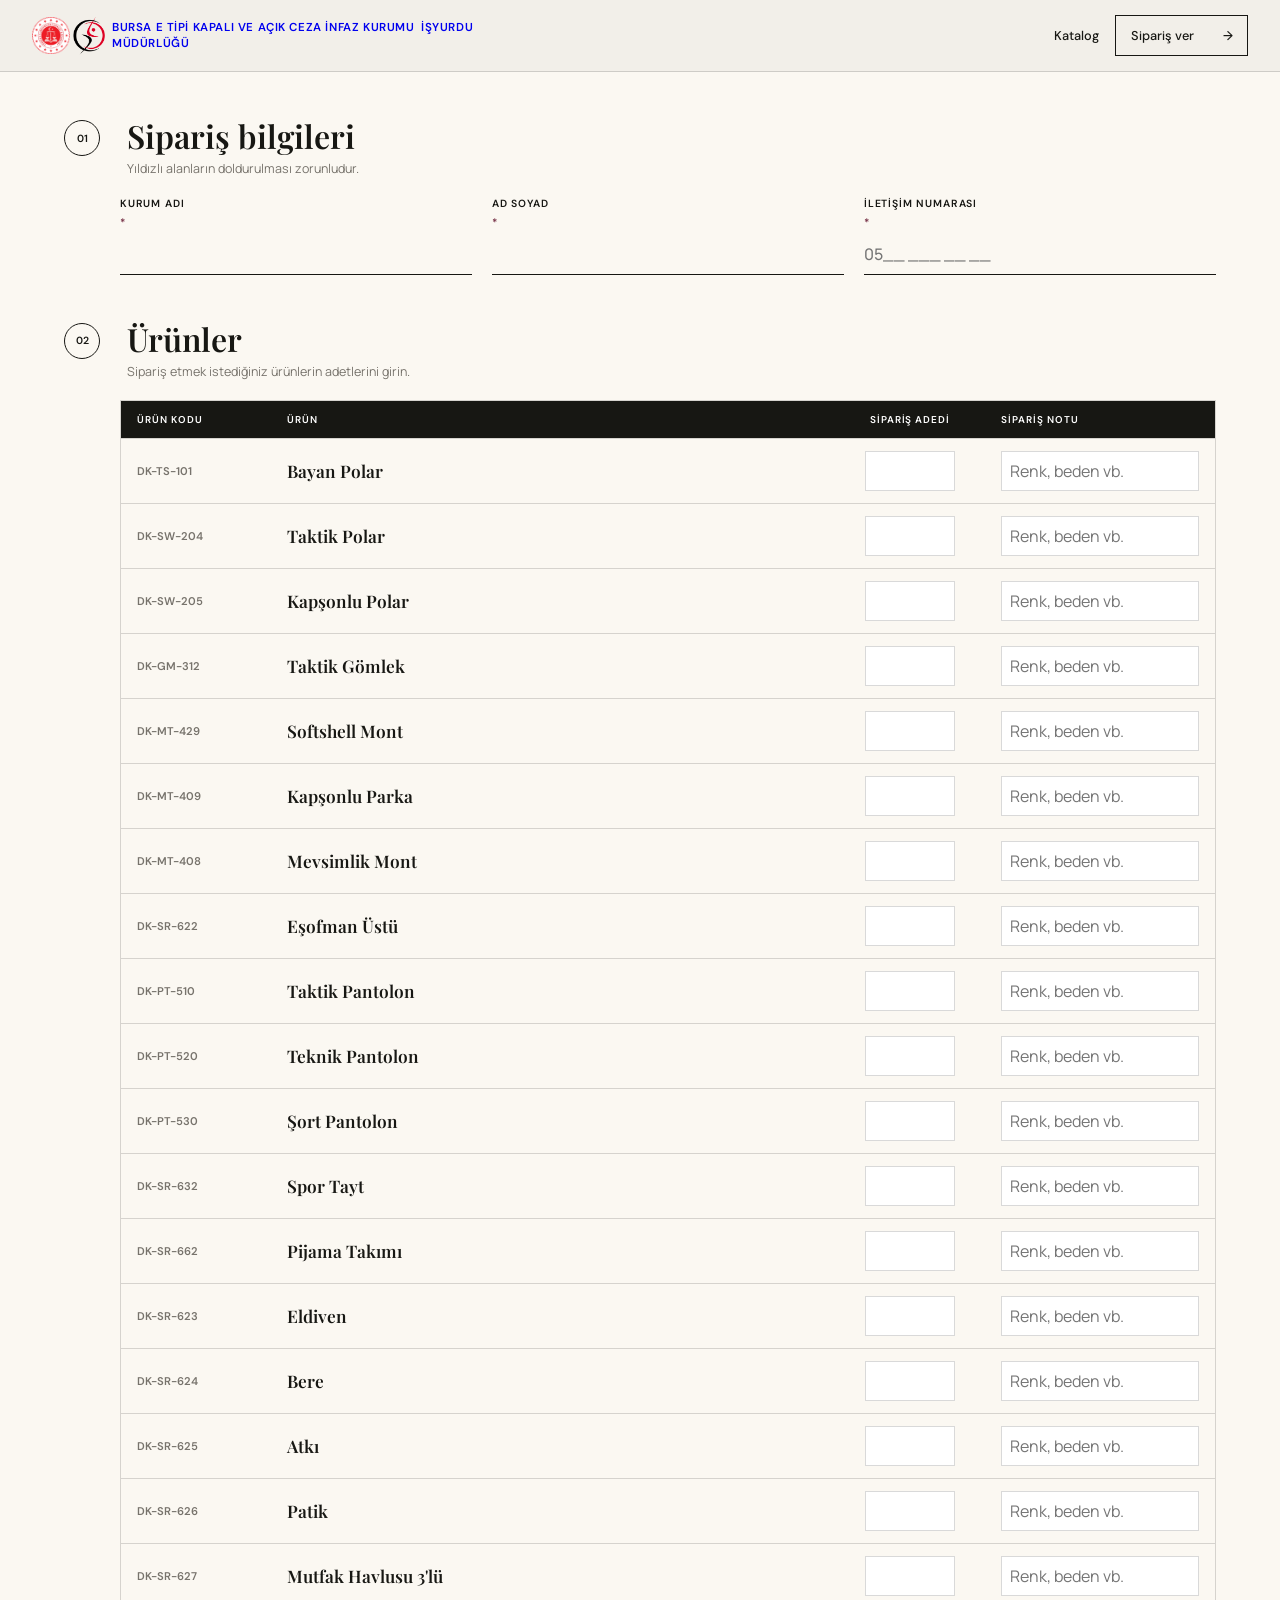
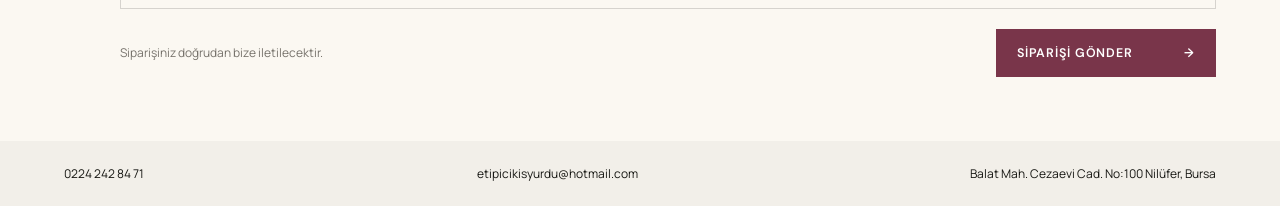
<file: order.html>
<!doctype html>
<html lang="tr">
<head>
  <meta charset="utf-8">
  <meta name="viewport" content="width=device-width, initial-scale=1">
  <meta name="description" content="Tekstil Atölyesi ürün sipariş formu.">
  <meta name="theme-color" content="#f2efe9">
  <title>Sipariş Ver | Tekstil Atölyesi</title>
  <link rel="preconnect" href="https://fonts.googleapis.com">
  <link rel="preconnect" href="https://fonts.gstatic.com" crossorigin>
  <link href="https://fonts.googleapis.com/css2?family=DM+Sans:wght@400;500;600;700&family=Manrope:wght@400;500;600&family=Playfair+Display:wght@600&display=swap" rel="stylesheet">
  <link rel="stylesheet" href="css/textile.css">
  <link rel="stylesheet" href="css/order.css">
</head>
<body>
  <header class="site-header">
    <a class="brand institution-brand" href="index.html" aria-label="Bursa E Tipi Kapalı ve Açık Ceza İnfaz Kurumu İşyurdu Müdürlüğü ana sayfa">
      <span class="brand-logos" aria-hidden="true"><img src="images/adalet.png" alt=""><img src="images/iydb.png" alt=""></span>
      <span class="institution-name">Bursa E Tipi Kapalı ve Açık Ceza İnfaz Kurumu <b>İşyurdu Müdürlüğü</b></span>
    </a>
    <nav aria-label="Ana menü">
      <a href="index.html">Katalog</a>
      <a class="header-cta" href="order.html" aria-current="page">Sipariş ver <span>→</span></a>
    </nav>
  </header>

  <main class="order-page">
    <form id="order-form" class="order-form">
      <section class="customer-section" aria-labelledby="customer-title">
        <div class="form-section-title">
          <span>01</span>
          <div><h2 id="customer-title">Sipariş bilgileri</h2><p>Yıldızlı alanların doldurulması zorunludur.</p></div>
        </div>
        <div class="customer-fields">
          <label>Kurum adı <b>*</b><input name="institution" type="text" required autocomplete="organization"></label>
          <label>Ad soyad <b>*</b><input name="fullName" type="text" required autocomplete="name"></label>
          <label>İletişim numarası <b>*</b><input name="phone" type="tel" required autocomplete="tel" inputmode="tel" placeholder="05__ ___ __ __"></label>
        </div>
      </section>

      <section class="products-section" aria-labelledby="products-title">
        <div class="form-section-title">
          <span>02</span>
          <div><h2 id="products-title">Ürünler</h2><p>Sipariş etmek istediğiniz ürünlerin adetlerini girin.</p></div>
        </div>
        <div class="order-table-wrap">
          <table class="order-table">
            <thead><tr><th>Ürün kodu</th><th>Ürün</th><th>Sipariş adedi</th><th>Sipariş notu</th></tr></thead>
            <tbody id="order-products"></tbody>
          </table>
        </div>
        <p class="form-error" id="form-error" role="alert" hidden></p>
        <p class="form-status" id="form-status" role="status" hidden></p>
        <div class="order-submit">
          <p>Siparişiniz doğrudan bize iletilecektir.</p>
          <button id="submit-order" type="submit">Siparişi gönder <span>→</span></button>
        </div>
      </section>
    </form>
  </main>

  <footer class="site-footer">
    <div><a href="tel:+902242428471">0224 242 84 71</a><a href="mailto:etipicikisyurdu@hotmail.com">etipicikisyurdu@hotmail.com</a><span>Balat Mah. Cezaevi Cad. No:100 Nilüfer, Bursa</span></div>
  </footer>
  <script src="js/products.js"></script>
  <script src="js/order.js"></script>
</body>
</html>
</file>
<file: css/textile.css>
:root{--paper:#f2efe9;--ink:#171713;--wine:#79354a;--olive:#82826d;--cream:#fbf8f2;--line:rgba(23,23,19,.16);--muted:#77736c;--serif:"Playfair Display",Georgia,serif;--sans:"DM Sans",Arial,sans-serif;--body:"Manrope",Arial,sans-serif}
*{box-sizing:border-box}html{scroll-behavior:smooth}body{margin:0;background:var(--paper);color:var(--ink);font:400 16px var(--body);overflow-x:hidden}body.dialog-open{overflow:hidden}button,input{font:inherit}button{color:inherit}.sr-only{position:absolute;width:1px;height:1px;padding:0;margin:-1px;overflow:hidden;clip:rect(0,0,0,0);white-space:nowrap;border:0}.skip-link{position:fixed;z-index:100;top:-4rem;left:1rem;background:#fff;padding:.8rem 1rem}.skip-link:focus{top:1rem}.site-header{height:88px;padding:0 5vw;display:flex;align-items:center;justify-content:space-between;border-bottom:1px solid var(--line);position:relative;z-index:5}.brand{font:500 .92rem var(--sans);letter-spacing:.15em;text-decoration:none;display:inline-flex;align-items:center;gap:12px}.brand b{font-weight:400;color:var(--wine)}.brand-mark{width:34px;height:34px;border:1px solid currentColor;border-radius:50%;display:flex;align-items:center;justify-content:center;gap:2px}.brand-mark i{display:block;width:3px;background:currentColor;border-radius:3px}.brand-mark i:nth-child(1){height:11px;transform:rotate(-12deg)}.brand-mark i:nth-child(2){height:20px}.brand-mark i:nth-child(3){height:13px;transform:rotate(12deg)}.site-header nav{display:flex;align-items:center;gap:2rem;font:500 .8rem var(--sans)}.site-header nav a{color:inherit;text-decoration:none}.header-cta{border:1px solid var(--ink);padding:.7rem .9rem;display:flex;gap:1.8rem}.header-cta:hover{background:var(--ink);color:#fff}
.eyebrow{margin:0 0 2rem;text-transform:uppercase;letter-spacing:.18em;font:600 .68rem var(--sans);display:flex;align-items:center;gap:10px}.eyebrow>span{display:block;width:28px;height:1px;background:currentColor}.catalog-hero{min-height:570px;padding:7rem 5vw 5rem;display:grid;grid-template-columns:1.3fr .7fr;gap:8vw;align-items:end;border-bottom:1px solid var(--line)}.catalog-hero h1{font:600 clamp(4rem,7.4vw,8.7rem)/.92 var(--serif);letter-spacing:-.055em;margin:0}.catalog-hero h1 em{font-weight:600;color:var(--wine)}.hero-side{padding-bottom:.7rem}.hero-side p{color:var(--muted);line-height:1.8;max-width:470px;margin:0 0 2.5rem}.hero-side a{display:flex;justify-content:space-between;max-width:300px;border-bottom:1px solid var(--ink);padding-bottom:.8rem;text-decoration:none;font:600 .78rem var(--sans);text-transform:uppercase;letter-spacing:.08em}
.group-showcase{padding:5rem 5vw 7rem}.section-kicker{display:flex;justify-content:space-between;text-transform:uppercase;letter-spacing:.12em;font:600 .66rem var(--sans);margin-bottom:1.3rem}.section-kicker p{margin:0}.section-kicker span{color:var(--muted)}.group-grid{display:grid;grid-template-columns:1fr 1fr;gap:1.3rem}.group-card{height:330px;border:0;padding:2rem;text-align:left;position:relative;cursor:pointer;overflow:hidden;display:grid;grid-template-columns:1fr auto;grid-template-rows:auto 1fr auto;background:#d7d0c4;transition:transform .35s}.group-card:hover{transform:translateY(-5px)}.group-card:before,.group-card:after{content:"";position:absolute;border-radius:50%;pointer-events:none}.group-card:before{width:270px;height:270px;right:-55px;top:-65px;border:55px solid rgba(255,255,255,.23)}.group-card:after{width:120px;height:120px;right:130px;bottom:-70px;background:rgba(255,255,255,.14)}.group-lower{background:var(--wine);color:#fff}.group-index{font:600 .66rem var(--sans);border:1px solid currentColor;border-radius:50%;width:31px;height:31px;display:grid;place-items:center}.group-arrow{font-size:1.4rem}.group-title{grid-column:1/-1;align-self:center;font:600 clamp(3.1rem,5vw,6rem)/1 var(--serif);letter-spacing:-.04em}.group-list{font:500 .72rem var(--sans);text-transform:uppercase;letter-spacing:.1em;opacity:.75;align-self:end}
.catalog{background:var(--cream);padding:7rem 5vw 9rem}.catalog-toolbar{display:flex;justify-content:space-between;align-items:end;margin-bottom:4rem}.catalog-toolbar .eyebrow{margin-bottom:1rem}.catalog-toolbar h2{font:600 clamp(3rem,5vw,5.7rem)/1 var(--serif);letter-spacing:-.04em;margin:0}.search-box{width:min(310px,100%);display:flex;align-items:center;gap:.7rem;border-bottom:1px solid var(--ink);padding:.7rem 0}.search-box>span{font-size:1.4rem}.search-box input{border:0;outline:0;background:transparent;width:100%;font-size:.9rem}.catalog-layout{display:grid;grid-template-columns:230px 1fr;gap:5vw}.catalog-sidebar{border-top:1px solid var(--line)}.side-filter{width:100%;border:0;border-bottom:1px solid var(--line);background:transparent;padding:1.15rem 0;display:flex;justify-content:space-between;cursor:pointer;text-align:left;font:600 .8rem var(--sans)}.side-filter b{font-weight:500;color:var(--muted)}.side-filter:hover,.side-filter.active{color:var(--wine)}.subfilters{display:grid;padding:.6rem 0 1rem;border-bottom:1px solid var(--line)}.subfilters button{border:0;background:transparent;text-align:left;padding:.55rem 0 .55rem 1rem;color:var(--muted);cursor:pointer;font-size:.77rem}.subfilters button:hover,.subfilters button.active{color:var(--wine)}.sidebar-note{margin-top:3rem;background:var(--ink);color:#fff;padding:1.4rem}.sidebar-note>span{text-transform:uppercase;letter-spacing:.12em;font:600 .61rem var(--sans);color:#cbbab0}.sidebar-note p{font-size:.75rem;color:#aaa;line-height:1.7}.sidebar-note a{color:#fff;font:600 .7rem var(--sans);text-underline-offset:4px}.result-meta{display:flex;justify-content:space-between;text-transform:uppercase;letter-spacing:.1em;font:600 .62rem var(--sans);margin-bottom:1.2rem;color:var(--muted)}.mobile-filters{display:none}.product-grid{display:grid;grid-template-columns:repeat(3,minmax(0,1fr));gap:3rem 1.2rem}.product-card{border:1px solid var(--line);background:var(--paper);padding:0;cursor:pointer;text-align:left;min-width:0;overflow:hidden;display:flex;flex-direction:column;transition:transform .25s,box-shadow .25s}.product-card:hover{transform:translateY(-3px);box-shadow:0 12px 28px rgba(23,23,19,.1)}.product-visual{aspect-ratio:3/4;background:#e5e1da;overflow:hidden;position:relative;display:block;flex:none}.product-visual img{width:100%;height:100%;object-fit:cover;display:block;filter:saturate(.78);transition:transform .55s cubic-bezier(.2,.7,.2,1)}.product-card:hover .product-visual img{transform:scale(1.035)}.product-badge{position:absolute;top:1rem;left:1rem;background:var(--cream);padding:.5rem .7rem;text-transform:uppercase;letter-spacing:.1em;font:600 .56rem var(--sans)}.product-open{position:absolute;right:1rem;bottom:1rem;background:var(--ink);color:#fff;width:42px;height:42px;border-radius:50%;display:grid;place-items:center;font-size:1.1rem;transform:translateY(8px);opacity:0;transition:.3s}.product-card:hover .product-open,.product-card:focus-visible .product-open{opacity:1;transform:none}.product-copy{display:grid;grid-template-columns:1fr auto;gap:.45rem;padding:1rem 1rem 1.15rem;border-top:1px solid var(--line);min-height:92px;align-content:start}.product-copy small{grid-column:1/-1;color:var(--muted);text-transform:uppercase;letter-spacing:.1em;font:600 .6rem var(--sans)}.product-copy h3{font:600 1.35rem var(--serif);margin:0}.product-copy>span{font:500 .66rem var(--sans);align-self:end;color:var(--muted)}.empty-state{text-align:center;padding:6rem 1rem;border:1px solid var(--line)}.empty-state>span{font-size:2rem}.empty-state h3{font:600 2rem var(--serif);margin:1rem 0 .5rem}.empty-state p{color:var(--muted)}
.production-note{background:var(--wine);color:#fff;padding:8rem 5vw}.eyebrow.light{color:#eadadf}.production-note>div{display:grid;grid-template-columns:1.2fr .8fr;gap:8vw;align-items:end}.production-note h2{font:600 clamp(3.2rem,6vw,7rem)/.98 var(--serif);letter-spacing:-.04em;margin:0}.production-note h2 em{color:#e5bdc8}.production-note>div>p{color:#e6d9dc;line-height:1.9;margin:0}.site-footer{padding:2rem 5vw;background:var(--paper)}.site-footer>div{display:flex;justify-content:space-between;font-size:.75rem}.site-footer>div a{color:inherit;text-decoration:none}
.product-dialog{width:calc(100% - 4vw);height:calc(100% - 4vw);max-width:none;max-height:none;margin:2vw;padding:0;border:0;background:var(--cream);color:var(--ink);overflow:auto}.product-dialog::backdrop{background:rgba(12,12,10,.72);backdrop-filter:blur(5px)}.dialog-close{position:fixed;right:3.2vw;top:3.2vw;z-index:20;width:48px;height:48px;border-radius:50%;border:0;background:var(--ink);color:#fff;font-size:1.9rem;line-height:1;cursor:pointer}.detail-layout{min-height:100%;display:grid;grid-template-columns:minmax(0,1.25fr) minmax(390px,.75fr)}.detail-gallery{background:#e7e3dc;padding:2.5rem;position:relative;display:grid;grid-template-columns:76px minmax(0,1fr);grid-template-rows:minmax(420px,680px);align-content:center;gap:1.2rem;min-height:0}.detail-main-image{grid-column:2;position:relative;min-width:0;min-height:0;overflow:hidden;background:#f4f1eb;border:1px solid var(--line)}.detail-main-image img{position:absolute;inset:0;width:100%;height:100%;object-fit:contain!important;object-position:center;display:block}.detail-thumbs{grid-column:1;grid-row:1;display:flex;flex-direction:column;gap:.7rem}.detail-thumbs button{border:2px solid transparent;padding:0;background:#f4f1eb;cursor:pointer;width:76px;height:96px;overflow:hidden}.detail-thumbs button.active{border-color:var(--wine)}.detail-thumbs img{width:100%;height:100%;object-fit:contain;object-position:center;display:block}.gallery-counter{position:absolute;right:3.5rem;bottom:3.5rem;background:var(--cream);padding:.7rem .9rem;font:600 .65rem var(--sans);letter-spacing:.08em}.detail-info{padding:6rem 4vw 3rem;overflow:auto}.detail-breadcrumb{display:flex;gap:.7rem;text-transform:uppercase;letter-spacing:.12em;font:600 .62rem var(--sans);color:var(--wine)}.detail-breadcrumb i{font-style:normal;color:var(--muted)}.detail-info h2{font:600 clamp(3rem,4.5vw,5.7rem)/.95 var(--serif);letter-spacing:-.04em;margin:1.4rem 0 .8rem}.detail-code{text-transform:uppercase;letter-spacing:.12em;font:600 .62rem var(--sans);color:var(--muted)}.detail-description{color:var(--muted);line-height:1.8;margin:2rem 0 2.3rem}.detail-colors,.detail-sizes{display:grid;grid-template-columns:90px 1fr;align-items:center;margin:1.2rem 0;font:600 .72rem var(--sans);text-transform:uppercase;letter-spacing:.08em}.detail-colors>div,.detail-sizes>div{display:flex;gap:.55rem;flex-wrap:wrap}.color-dot{width:25px;height:25px;border-radius:50%;border:3px solid var(--cream);outline:1px solid var(--line)}.size-chip{min-width:35px;height:35px;border:1px solid var(--line);display:grid;place-items:center;font-size:.65rem}.spec-list{margin:2.5rem 0 0;border-top:1px solid var(--line)}.spec-list>div{display:grid;grid-template-columns:120px 1fr;padding:1rem 0;border-bottom:1px solid var(--line);font-size:.78rem}.spec-list dt{color:var(--muted)}.spec-list dd{margin:0;font-weight:600}.care-info{border-bottom:1px solid var(--line);padding:1rem 0}.care-info summary{list-style:none;display:flex;justify-content:space-between;cursor:pointer;font:600 .75rem var(--sans)}.care-info summary::-webkit-details-marker{display:none}.care-info p{font-size:.78rem;color:var(--muted);line-height:1.7}.detail-cta{margin-top:2rem;background:var(--ink);color:#fff;padding:1rem 1.2rem;display:flex;justify-content:space-between;text-decoration:none;font:600 .76rem var(--sans)}.detail-cta:hover{background:var(--wine)}.detail-note{text-align:center;color:var(--muted);font-size:.65rem}
@media(max-width:1050px){.product-grid{grid-template-columns:repeat(2,minmax(0,1fr))}.detail-layout{grid-template-columns:1fr 420px}.detail-gallery{padding:1.5rem;min-height:680px}.detail-info{padding:5rem 2rem 2rem}}
@media(max-width:800px){.site-header{height:74px}.site-header nav>a:not(.header-cta){display:none}.catalog-hero{grid-template-columns:1fr;padding-top:5rem}.hero-side{margin-top:2rem}.group-grid{grid-template-columns:1fr}.group-card{height:280px}.catalog{padding:5rem 5vw}.catalog-toolbar{align-items:flex-start;flex-direction:column;gap:2rem}.search-box{width:100%}.catalog-layout{grid-template-columns:1fr}.catalog-sidebar{display:none}.mobile-filters{display:flex;gap:.5rem;margin-bottom:1.5rem;overflow:auto}.mobile-filters button{white-space:nowrap;border:1px solid var(--line);background:transparent;border-radius:99px;padding:.65rem 1rem;font:600 .7rem var(--sans)}.mobile-filters button.active{background:var(--wine);color:#fff;border-color:var(--wine)}.production-note>div{grid-template-columns:1fr}.production-note>div>p{margin-top:2rem}.product-dialog{width:100%;height:100%;margin:0}.dialog-close{right:1rem;top:1rem}.detail-layout{grid-template-columns:1fr}.detail-gallery{min-height:0;grid-template-columns:1fr;grid-template-rows:minmax(320px,60vh) auto;padding:1rem}.detail-main-image{grid-column:1;grid-row:1}.detail-thumbs{grid-column:1;grid-row:2;flex-direction:row}.gallery-counter{right:2rem;bottom:8rem}.detail-info{padding:4rem 5vw}.site-footer{grid-template-columns:1fr}.site-footer>div{flex-direction:column;gap:.7rem}}
@media(max-width:520px){.site-header{padding:0 4vw}.brand{font-size:.76rem}.brand-mark{width:30px;height:30px}.header-cta{padding:.6rem .75rem;gap:.7rem}.catalog-hero{min-height:550px}.catalog-hero h1{font-size:3.8rem}.group-showcase{padding:4rem 4vw}.group-card{height:240px;padding:1.4rem}.group-title{font-size:3rem}.group-list{font-size:.58rem}.catalog{padding-left:4vw;padding-right:4vw}.product-grid{grid-template-columns:1fr;gap:2.5rem}.product-visual{aspect-ratio:4/5}.result-meta span:last-child{display:none}.production-note{padding:6rem 4vw}.production-note h2{font-size:3.4rem}.site-footer{padding:3rem 4vw}.detail-gallery{min-height:0;grid-template-rows:minmax(280px,55vh) auto}.detail-thumbs button{width:58px;height:72px}.gallery-counter{bottom:6.5rem}.detail-info h2{font-size:3.2rem}}
@media(prefers-reduced-motion:reduce){html{scroll-behavior:auto}*{transition:none!important}}
.institution-brand{gap:10px;letter-spacing:.04em}.brand-logos{display:flex;align-items:center;gap:5px;flex:none}.brand-logos img{width:44px;height:44px;object-fit:contain;display:block}.brand-logos img+img{width:37px}.institution-name{max-width:390px;font:600 .72rem/1.35 var(--sans);text-transform:uppercase}.institution-name b{display:block;font-weight:600;color:var(--wine)}
@media(max-width:700px){.brand-logos{gap:2px}.brand-logos img{width:31px;height:34px}.brand-logos img+img{width:27px}.institution-brand{gap:6px}.institution-name{max-width:145px;font-size:.54rem;line-height:1.25}.site-header nav{gap:.5rem}.header-cta{gap:.6rem;padding:.55rem .65rem}}
.catalog{padding-top:3rem}
@media(max-width:800px){.catalog{padding-top:2.5rem}}
.sidebar-note summary{list-style:none;cursor:pointer}.sidebar-note summary::-webkit-details-marker{display:none}.sidebar-note summary>span,.sidebar-contact>span{text-transform:uppercase;letter-spacing:.12em;font:600 .61rem var(--sans);color:#cbbab0}.sidebar-note summary p{margin:.8rem 0 1rem}.sidebar-note summary b{display:flex;justify-content:space-between;color:#fff;font:600 .7rem var(--sans);text-decoration:underline;text-underline-offset:4px}.sidebar-note summary i{font-style:normal;text-decoration:none;font-size:1rem;line-height:.7}.sidebar-note[open] summary i{transform:rotate(45deg)}.sidebar-contact{border-top:1px solid rgba(255,255,255,.2);margin-top:1rem;padding-top:1rem;display:grid;gap:.55rem}.sidebar-contact a{font-size:.86rem!important;text-decoration:none!important}.sidebar-contact a:hover{color:#e5bdc8}
.institution-name b{display:inline;margin-left:.25em;color:inherit}
.site-header{height:72px;padding:0 2.5vw}.site-header nav{gap:1rem}.institution-brand{gap:7px}.brand-logos{gap:3px}.brand-logos img{width:38px;height:38px}.brand-logos img+img{width:32px}
@media(max-width:700px){.site-header{height:64px;padding:0 2.5vw}.site-header nav{gap:.35rem}.institution-brand{gap:4px}.brand-logos img{width:27px;height:30px}.brand-logos img+img{width:23px}.header-cta{padding:.45rem .55rem}}

.custom-production{padding:7rem 5vw;background:var(--paper);overflow:hidden}.custom-production-heading{display:flex;justify-content:space-between;align-items:end;margin-bottom:2.2rem}.custom-production-heading .eyebrow{margin-bottom:1rem}.custom-production-heading h2{font:600 clamp(3rem,5vw,5.7rem)/1 var(--serif);letter-spacing:-.04em;margin:0}.custom-slider-controls{display:flex;gap:.6rem}.custom-slider-controls button{width:48px;height:48px;border:1px solid var(--ink);border-radius:50%;background:transparent;cursor:pointer;font-size:1.25rem;transition:.2s}.custom-slider-controls button:hover{background:var(--ink);color:#fff}.custom-slider{display:flex;gap:1.2rem;overflow-x:auto;scroll-snap-type:x mandatory;scrollbar-width:none;padding-bottom:.25rem}.custom-slider::-webkit-scrollbar{display:none}.custom-slide{flex:0 0 min(38vw,520px);margin:0;scroll-snap-align:start;background:var(--cream);border:1px solid var(--line);overflow:hidden}.custom-slide img{display:block;width:100%;height:clamp(300px,38vw,520px);object-fit:fill;background:#e7e3dc;filter:saturate(.82);transition:transform .55s cubic-bezier(.2,.7,.2,1)}.custom-slide:hover img{transform:scale(1.035)}.custom-slide figcaption{position:relative;background:var(--cream);padding:1rem 1.2rem;display:flex;justify-content:space-between;text-transform:uppercase;letter-spacing:.1em;font:600 .66rem var(--sans);border-top:1px solid var(--line)}.custom-slide figcaption span{color:var(--muted)}.custom-info-card{margin-top:2rem;background:var(--ink);color:#fff;padding:2.2rem;display:grid;grid-template-columns:1.1fr 1fr minmax(150px,190px);gap:4vw;align-items:center}.custom-info-card>div>span{text-transform:uppercase;letter-spacing:.14em;color:#cbbab0;font:600 .6rem var(--sans)}.custom-info-card h3{font:600 clamp(1.8rem,2.5vw,3rem)/1.1 var(--serif);margin:.65rem 0 0}.custom-info-card p{color:#bbb7b0;line-height:1.75;font-size:.84rem;margin:0}.custom-contact{width:100%;border-bottom:1px solid rgba(255,255,255,.6)}.custom-contact summary{list-style:none;padding:.85rem 0;display:flex;justify-content:space-between;cursor:pointer;font:600 .72rem var(--sans);text-transform:uppercase;letter-spacing:.08em}.custom-contact summary::-webkit-details-marker{display:none}.custom-contact summary:hover{color:#e5bdc8}.custom-contact summary span{font-size:1rem;transition:transform .25s}.custom-contact[open] summary span{transform:rotate(45deg)}.custom-contact>div{display:grid;gap:.35rem;padding:0 0 1rem}.custom-contact small{color:#aaa;text-transform:uppercase;letter-spacing:.1em;font:600 .55rem var(--sans)}.custom-contact a{color:#fff;text-decoration:none;font:600 .95rem var(--sans)}.custom-contact a:hover{color:#e5bdc8}
@media(max-width:800px){.custom-production{padding:5rem 5vw}.custom-production-heading{align-items:flex-end}.custom-slide{flex-basis:75vw}.custom-info-card{grid-template-columns:1fr;padding:1.6rem;gap:1.4rem}.custom-contact{width:min(240px,100%)}}
@media(max-width:520px){.custom-production{padding:4rem 4vw}.custom-production-heading{align-items:flex-end;gap:1rem}.custom-slider-controls button{width:40px;height:40px}.custom-slide{flex-basis:88vw}.custom-slide img{height:360px}}

.detail-main-image img{cursor:zoom-in;transition:transform .3s ease,transform-origin .12s linear}.detail-main-image img.zoomed{cursor:zoom-out}.detail-zoom-controls{position:absolute;z-index:3;left:1rem;bottom:1rem;display:flex;align-items:center;background:rgba(23,23,19,.88);color:#fff;border-radius:99px;overflow:hidden}.detail-zoom-controls button{height:38px;min-width:40px;padding:0 .7rem;border:0;border-right:1px solid rgba(255,255,255,.18);background:transparent;color:inherit;cursor:pointer;font:600 .75rem var(--sans)}.detail-zoom-controls button:last-child{border-right:0}.detail-zoom-controls button:hover{background:var(--wine)}#detail-zoom-reset{min-width:58px}.detail-zoom-hint{position:absolute;z-index:2;right:1rem;top:1rem;background:rgba(251,248,242,.9);padding:.55rem .7rem;text-transform:uppercase;letter-spacing:.08em;font:600 .55rem var(--sans);pointer-events:none}.detail-main-image:has(img.zoomed) .detail-zoom-hint{opacity:0}
@media(max-width:520px){.detail-zoom-hint{display:none}.detail-zoom-controls{left:.7rem;bottom:.7rem}}
</file>
<file: css/order.css>
.order-page{background:var(--cream);padding:6rem 5vw 8rem}.order-heading{display:grid;grid-template-columns:1fr .65fr;gap:5vw;align-items:end;margin-bottom:6rem}.order-heading .eyebrow{grid-column:1/-1;margin-bottom:-2rem}.order-heading h1{font:600 clamp(4rem,7vw,8rem)/.92 var(--serif);letter-spacing:-.05em;margin:0}.order-heading>p:last-child{color:var(--muted);line-height:1.8;max-width:520px;margin:0 0 .5rem}.order-form{display:grid;gap:6rem}.form-section-title{display:grid;grid-template-columns:44px 1fr;gap:1.2rem;align-items:start;margin-bottom:2rem}.form-section-title>span{width:36px;height:36px;border:1px solid var(--ink);border-radius:50%;display:grid;place-items:center;font:600 .65rem var(--sans)}.form-section-title h2{font:600 clamp(2rem,3vw,3.2rem)/1 var(--serif);margin:0 0 .5rem}.form-section-title p{color:var(--muted);font-size:.78rem;margin:0}.customer-fields{display:grid;grid-template-columns:repeat(3,1fr);gap:1.5rem;padding-left:56px}.customer-fields label{display:grid;gap:.65rem;text-transform:uppercase;letter-spacing:.08em;font:600 .65rem var(--sans)}.customer-fields label b{color:var(--wine)}.customer-fields input{width:100%;border:0;border-bottom:1px solid var(--ink);background:transparent;padding:.9rem 0;outline:0;font:500 1rem var(--body)}.customer-fields input:focus{border-color:var(--wine);box-shadow:0 1px 0 var(--wine)}.order-table-wrap{margin-left:56px;border:1px solid var(--line);overflow-x:auto}.order-table{width:100%;border-collapse:collapse}.order-table th,.order-table td{padding:1.1rem 1.25rem;border-bottom:1px solid var(--line);text-align:left}.order-table th{background:var(--ink);color:#fff;text-transform:uppercase;letter-spacing:.1em;font:600 .62rem var(--sans)}.order-table tbody tr:last-child td{border-bottom:0}.order-table td:first-child{width:150px;color:var(--muted);font:600 .7rem var(--sans)}.order-table td:nth-child(2){font:600 1.08rem var(--serif)}.order-table th:last-child,.order-table td:last-child{width:180px;text-align:center}.order-table input{width:90px;border:1px solid var(--line);background:#fff;padding:.7rem;text-align:center;outline:0}.order-table input:focus{border-color:var(--wine)}.form-error,.form-status{margin:1rem 0 0 56px;font-weight:600}.form-error{color:var(--wine)}.form-status{color:#3f684c;background:#e7f0e8;border:1px solid #b8cfbd;padding:1rem}.order-submit{margin:2rem 0 0 56px;display:flex;justify-content:space-between;align-items:center;gap:2rem}.order-submit p{color:var(--muted);font-size:.75rem;margin:0}.order-submit button{border:0;background:var(--wine);color:#fff;padding:1rem 1.3rem;min-width:220px;display:flex;justify-content:space-between;cursor:pointer;font:600 .78rem var(--sans);text-transform:uppercase;letter-spacing:.07em}.order-submit button:hover{background:var(--ink)}.order-submit button:disabled{cursor:wait;opacity:.65}
@media(max-width:800px){.order-page{padding:4rem 5vw 6rem}.order-heading{grid-template-columns:1fr;margin-bottom:4rem}.order-heading .eyebrow{margin-bottom:0}.order-heading>p:last-child{margin-top:1.5rem}.customer-fields{grid-template-columns:1fr;padding-left:0}.order-table-wrap,.form-error,.form-status,.order-submit{margin-left:0}.order-submit{align-items:stretch;flex-direction:column}.order-submit button{width:100%}}
@media(max-width:560px){.order-table,.order-table tbody,.order-table tr,.order-table td{display:block}.order-table thead{display:none}.order-table tr{padding:1rem;border-bottom:1px solid var(--line)}.order-table tbody tr:last-child{border-bottom:0}.order-table td{border:0!important;padding:.35rem 0!important;width:auto!important;text-align:left!important}.order-table td:before{content:attr(data-label);display:block;text-transform:uppercase;letter-spacing:.08em;color:var(--muted);font:600 .58rem var(--sans);margin-bottom:.25rem}.order-table td:last-child{margin-top:.6rem}.order-table input{width:100%;text-align:left}}
.order-page{padding-top:5rem}
.order-page{padding:3rem 5vw 4rem}.order-form{gap:3rem}.form-section-title{margin-bottom:1.25rem}.form-section-title h2{font-size:clamp(1.8rem,2.5vw,2.6rem)}.customer-fields{gap:1.25rem}.customer-fields label{gap:.35rem}.customer-fields input{padding:.55rem 0}.order-table th,.order-table td{padding:.75rem 1rem}.order-table input{padding:.5rem}.form-error,.form-status{margin-top:.7rem}.order-submit{margin-top:1.25rem}.site-footer{padding-top:1.5rem;padding-bottom:1.5rem}
@media(max-width:800px){.order-page{padding:2.5rem 5vw 3.5rem}.order-form{gap:2.5rem}.customer-fields{gap:1rem}.form-section-title{margin-bottom:1rem}}
.order-table th:nth-child(3),.order-table td:nth-child(3){width:150px;text-align:center}.order-table th:nth-child(4),.order-table td:nth-child(4){width:230px;text-align:left}.order-table .product-note{width:100%;text-align:left}
.order-table tr.selected-product td{background:#f3e8eb}
</file>
